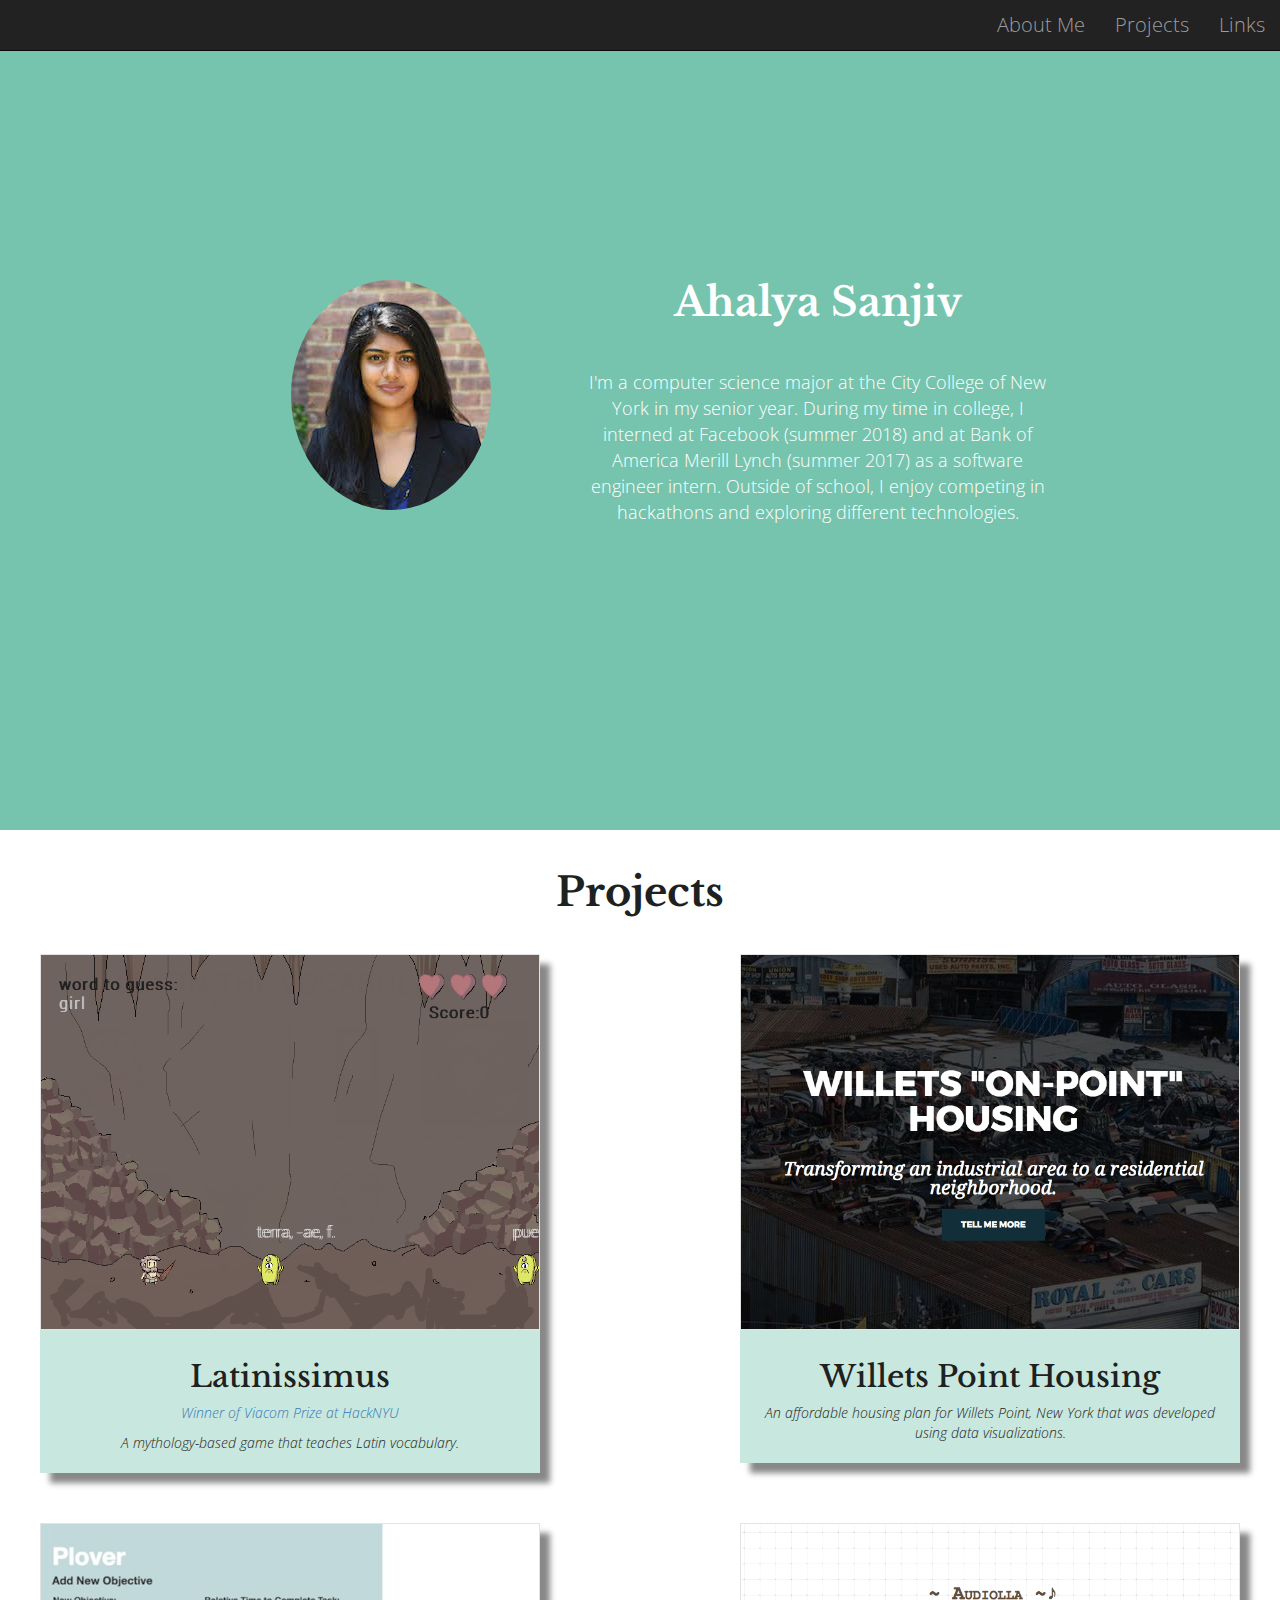
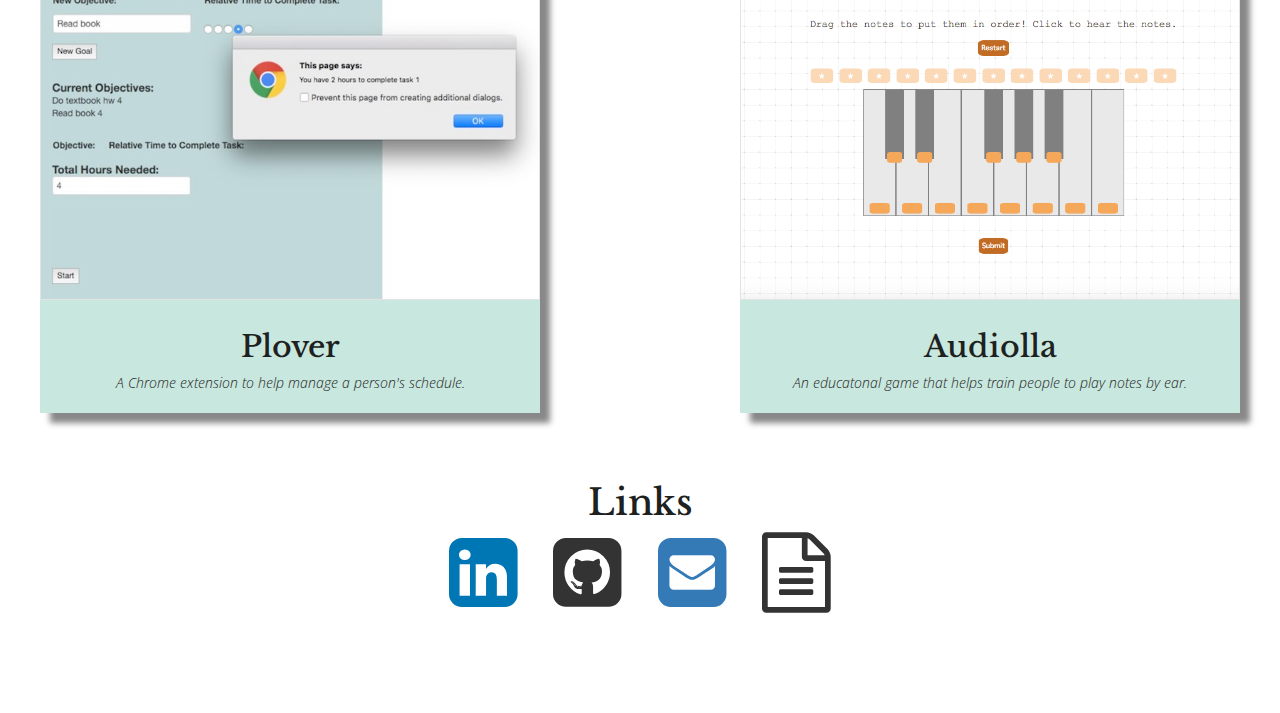
<file: index.html>
<!DOCTYPE html>
<html>


<head>
	<meta charset="UTF-8">
	<meta name="viewport" content="width=device-width, initial-scale=1.0">
	<title>Ahalya Sanjiv</title>
	<meta name="description" content="">
    <meta name="author" content="">

	<link rel="stylesheet" href="css/styles.css" type="text/css">
	<link rel="stylesheet" href="https://maxcdn.bootstrapcdn.com/bootstrap/3.3.7/css/bootstrap.min.css">
	<link rel="stylesheet" href="https://cdnjs.cloudflare.com/ajax/libs/font-awesome/4.7.0/css/font-awesome.min.css">
	<link href="https://fonts.googleapis.com/css?family=Libre+Baskerville" rel="stylesheet">
	<link href="https://fonts.googleapis.com/css?family=Open+Sans:300,400" rel="stylesheet">
	<script src="https://ajax.googleapis.com/ajax/libs/jquery/3.2.1/jquery.min.js"></script>
  	<script src="https://maxcdn.bootstrapcdn.com/bootstrap/3.3.7/js/bootstrap.min.js"></script>
	<script type="text/javascript" src="js/script.js"></script>
</head>


<body>


<!--NAVIGATION BAR-->
<nav class="navbar navbar-inverse navbar-fixed-top">
      <button type="button" class="navbar-toggle text-center" data-toggle="collapse" data-target="#navigation">
        <span class="icon-bar"></span>
        <span class="icon-bar"></span>
        <span class="icon-bar"></span>                        
      </button>
    <div class="collapse navbar-collapse" id="navigation">
		<ul class="nav navbar-nav navbar-right container-fluid">
			<li><a href="#about-me">About Me</a></li>
			<li><a href="#projects">Projects</a></li>
			<li><a href="#links">Links</a></li>
		</ul>
	</div>
</nav>


<!--HEADER-->
<div id="about-me" class="header container-fluid">
	<div class="row">
			<div class="col-xs-12 col-sm-12 col-md-8 col-lg-8 col-md-offset-2 col-lg-offset-2">
       			<div class="row">
       				<!--HEADSHOT-->
		           	<div class="col-sm-5 col-md-5 col-lg-5 text-center">
		           		<img id="headshot" src="images/headshot.jpg"></img>
		           	</div>
		           	<!--BIO-->
		           	<div id="bio" class="col-sm-7 col-md-7 col-lg-7">
		           		<h1 class="text-center">Ahalya Sanjiv</h1>
		           		<p class="text-center">I'm a computer science major at the City College of New York in my senior year. During my time in college, I interned at Facebook (summer 2018) and at Bank of America Merill Lynch (summer 2017) as a software engineer intern. Outside of school, I enjoy competing in hackathons and exploring different technologies.
		           	</div>
		        </div>
		    </div>
       </div>
</div>


<!--PROJECTS-->
<div id="projects" class="container-fluid">
	<h1 class="text-center">Projects</h1>	
	<div class="container">
		<div class="portfolio-row row">
			<div class="portfolio-col col-xs-12 col-sm-5 col-md-5 col-lg-5">
				<a href="https://github.com/ahalyasanjiv/latinissimus">
					<img src="images/latinissimus.png"></img>
				</a>
				<div class="caption text-center">
					<h2>Latinissimus</h2>
					<p><a href="https://devpost.com/software/latinissimus">Winner of Viacom Prize at HackNYU</a></p> 
					<p>A mythology-based game that teaches Latin vocabulary.</p>
				</div>
			</div>
			<div class="col-sm-2 col-md-2 col-lg-2"></div>
			<div class="portfolio-col col-xs-12 col-sm-5 col-md-5 col-lg-5">
				<a href="https://ahalyasanjiv.github.io/Queens-Housing/">
					<img src="images/willets-point.png"></img>
				</a>
				<div class="caption text-center">
					<h2>Willets Point Housing</h2>
					<p>An affordable housing plan for Willets Point, New York that was developed using data visualizations.</p>
				</div>
			</div>
			
		</div>
		<div class="portfolio-row row">
			<div class="portfolio-col col-xs-12 col-sm-5 col-md-5 col-lg-5">
				<a href="https://github.com/ahalyasanjiv/plover">
					<img src="images/plover.jpeg"></img>
				</a>
				<div class="caption text-center">
					<h2>Plover</h2>
					<p>A Chrome extension to help manage a person's schedule.</p>
				</div>
			</div>
			<div class="col-sm-2 col-md-2 col-lg-2"></div>
			<div class="portfolio-col col-xs-12 col-sm-5 col-md-5 col-lg-5">
				<a href="https://ahalyasanjiv.github.io/Audiolla/">
					<img src="images/audiolla.PNG"></img>
				</a>
				<div class="caption text-center">
					<h2>Audiolla</h2>
					<p>An educatonal game that helps train people to play notes by ear.</p>
				</div>
			</div>
		</div>
	</div>
</div>


<!--LINKS-->
<div id="links" class="container-fluid">
	<h1 class="text-center">Links</h1>
	<div clas="row text-center">
		<div class="col-sm-4 col-md-4 col-lg-4"></div>
		<a href="https://www.linkedin.com/in/ahalyasanjiv/"><i class="text-center col-xs-3 col-sm-1 col-md-1 col-lg-1 fa fa-2x fa-linkedin-square" aria-hidden="true"></i></a>
		<a href="https://github.com/ahalyasanjiv"><i class="text-center col-xs-3 col-sm-1 col-md-1 col-lg-1 fa fa-2x fa-github-square" aria-hidden="true"></i></a>
		<a href="mailto:ahalyasanjiv@gmail.com"><i class="text-center col-xs-3 col-sm-1 col-md-1 col-lg-1 fa fa-2x fa-envelope-square" aria-hidden="true"></i></a>
		<a href="/documents/Ahalya_Sanjiv_Resume.pdf"><i class="text-center col-xs-3 col-sm-1 col-md-1 col-lg-1 fa fa-2x fa-file-text-o" aria-hidden="true"></i></a>
	</div>
</div>


</body>
</file>
<file: css/styles.css>
/* NAVIGATION BAR */
#navigation {
	margin: 0;
	border-radius: 0;
}
.navbar li{
	list-style: none;
	display: inline;
	font-family: 'Open Sans', sans-serif;
    font-weight: 300;
    font-size:2rem;
}

/* HEADER */
.header {
	margin:0;
	padding: 280px;
	background-color: #76C4AE;
}

.header h1{
	color: white;
	font-size:4rem;
	font-family: 'Libre Baskerville', serif;
   	font-weight: 700;
}

/* ABOUT ME */
#headshot {
	border-radius: 50%;
	max-height: 100%;
	max-width: 100%;
}

#bio {
	padding:0;
	margin: 0;
}

#bio h1{
	margin-top:0;
	margin-bottom: 30px;

}
#bio p{
	font-family: 'Open Sans', sans-serif;
   	font-weight: 200;
   	font-size: 1.3em;
   	padding: 15px;
   	color: white;
}

#projects h1{
	margin: 40px;
	padding: 0;
	font-size:4rem;
	font-family: 'Libre Baskerville', serif;
   	font-weight: 700;
	color: #1D2120;
}

/* PROJECTS */
#projects {
	background-color: white;
}
#projects div{
	padding-left: 0;
	padding-right: 0;
}

.portfolio-col {
	box-shadow: 10px 10px 6px #888888;
	margin-bottom: 50px;
}


#projects img {
	max-width: 100%;
	border: 1px solid #e3e3e3;
}

#projects .caption {
	margin:0;
	padding: 10px;
	font-family: 'Open Sans', sans-serif;
   	font-weight: 200;
	background-color: #c8e7de;/*#bcd5d1;*/
	color:#1d2120;
}

#projects .caption h2{
	font-family: 'Libre Baskerville', serif;
	font-size:3rem;
}

#projects p{
	font-style: oblique;
}

#projects .portfolio-col:hover {
	opacity: 0.75;
}

/* Links */
#links {
	color: #1D2120;
	font-size:4rem;
	font-family: 'Libre Baskerville', serif;
   	font-weight: 700;
	height: 250px;
}

#links .fa:hover {
	opacity: 0.75;
}

.fa-linkedin-square {
	color: #0077B5;
}

.fa-github-square {
	color: #333333;
}

.fa-file-text-o {
	color: #333333;
}
</file>
